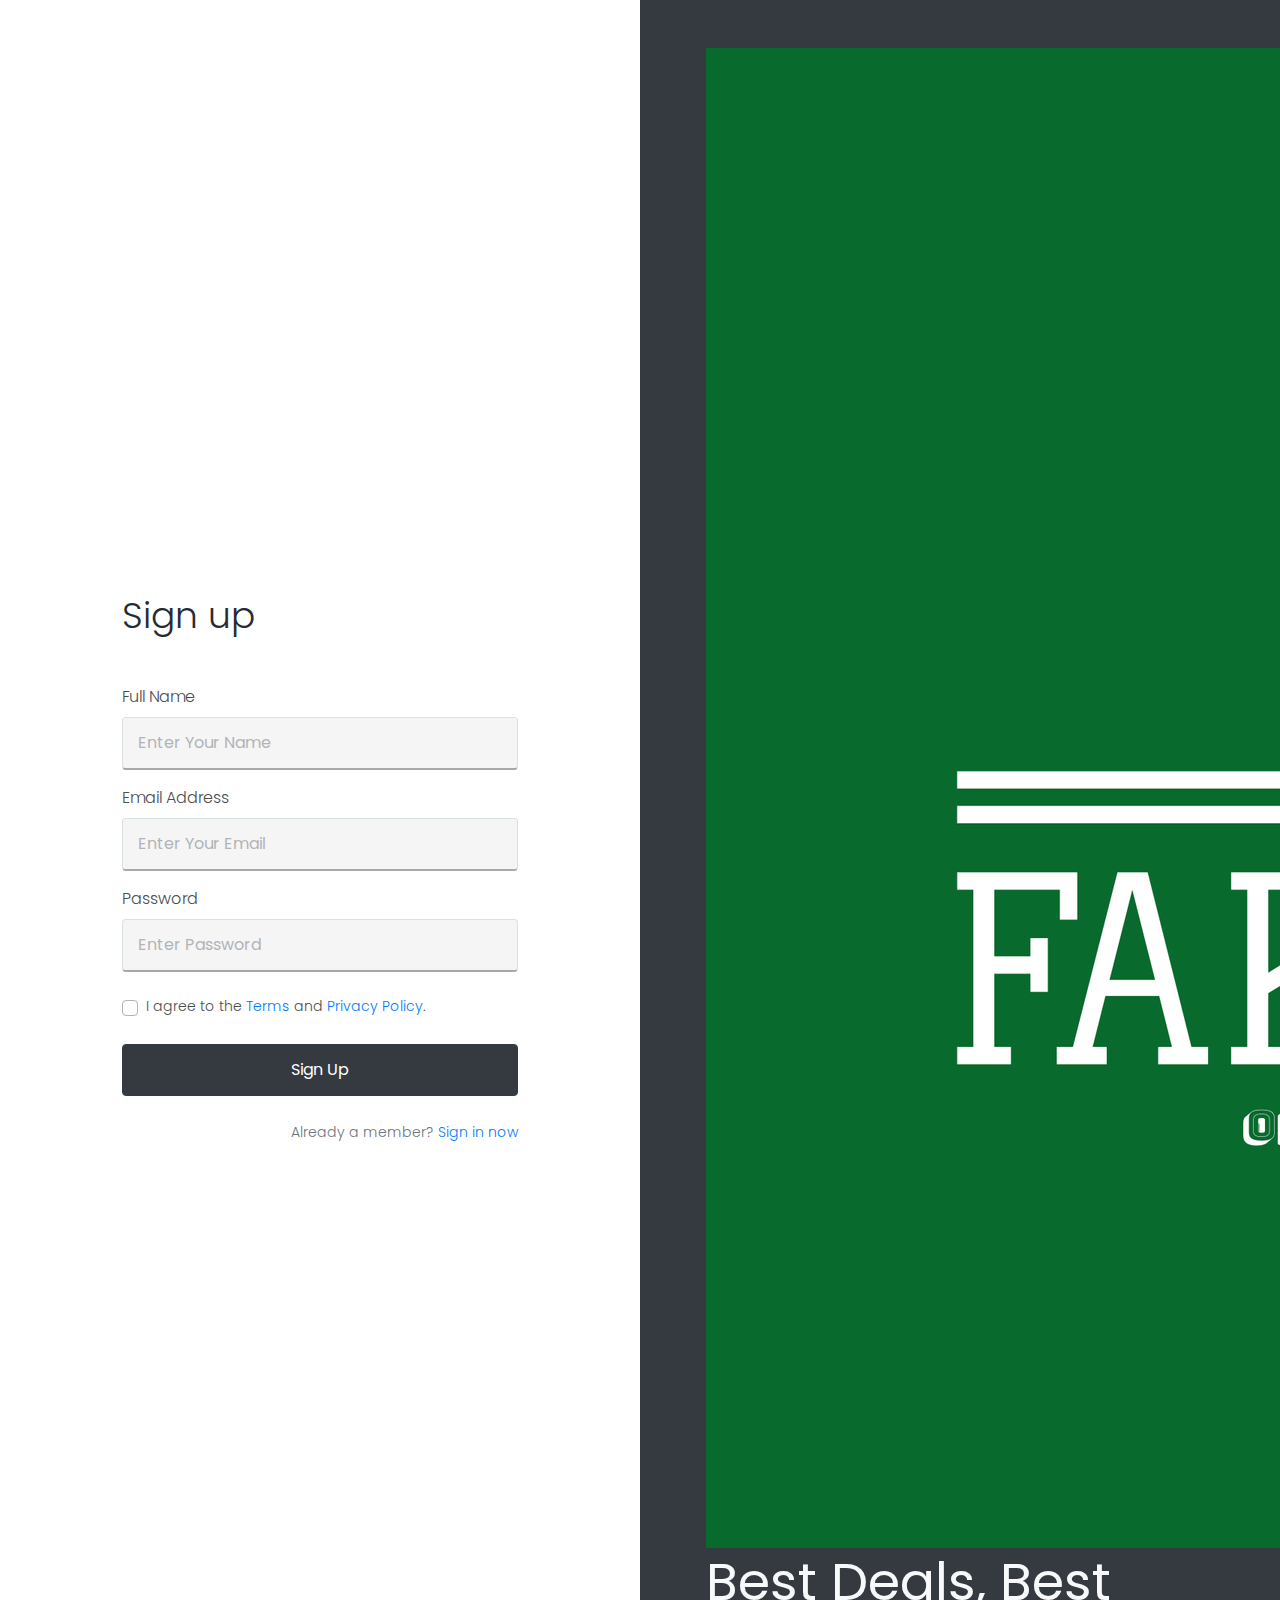
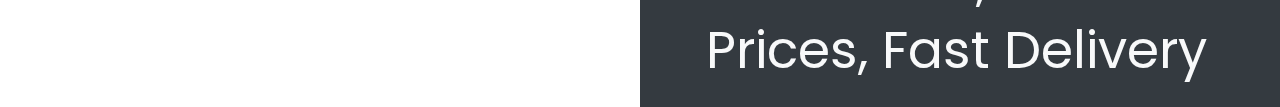
<file: register.html>
<html lang="en"><head>
    <meta charset="UTF-8">
    <meta http-equiv="X-UA-Compatible" content="IE=edge">
    <meta name="viewport" content="width=device-width, initial-scale=1, minimum-scale=1.0, shrink-to-fit=no">
    <link href="images/favicon.png" rel="icon">
    <title>Oxyy - Login and Register Form Html Template</title>
    <meta name="description" content="Login and Register Form Html Template">
    <meta name="author" content="harnishdesign.net">
    
    <!-- Web Fonts
    ========================= -->
    <link rel="stylesheet" href="https://fonts.googleapis.com/css?family=Poppins:100,200,300,400,500,600,700,800,900" type="text/css">
    
    <!-- Stylesheet
    ========================= -->
    <link rel="stylesheet" type="text/css" href="https://stackpath.bootstrapcdn.com/bootstrap/4.5.2/css/bootstrap.min.css">
    <link rel="stylesheet" type="text/css" href="https://stackpath.bootstrapcdn.com/font-awesome/4.7.0/css/font-awesome.min.css">
    <link rel="stylesheet" type="text/css" href="enhanced.css">
    <!-- Colors Css -->
    <link id="color-switcher" type="text/css" rel="stylesheet" href="#">
    </head>
    <body>
    <div id="main-wrapper" class="oxyy-login-register">
      <div class="container-fluid px-0">
        <div class="row no-gutters min-vh-100"> 
          <!-- Register Form
          ========================= -->
          <div class="col-md-6 d-flex flex-column align-items-center order-2 order-md-1">
            <div class="container pt-5">
              <div class="row">
                <div class="col-11 col-md-10 mx-auto">
                  
                </div>
              </div>
            </div>
            <div class="container my-auto py-5">
              <div class="row">
                <div class="col-11 col-md-10 col-lg-9 col-xl-8 mx-auto">
                  <h3 class="font-weight-300 text-9 mb-5">Sign up</h3>
                  <form id="registerForm" method="post">
                    <div class="form-group font-weight-300">
                      <label for="fullName">Full Name</label>
                      <input type="text" class="form-control bg-light" id="fullName" required="" placeholder="Enter Your Name">
                    </div>
                    <div class="form-group font-weight-300">
                      <label for="emailAddress">Email Address</label>
                      <input type="email" class="form-control bg-light" id="emailAddress" required="" placeholder="Enter Your Email">
                    </div>
                    <div class="form-group font-weight-300">
                      <label for="loginPassword">Password</label>
                      <input type="password" class="form-control bg-light" id="loginPassword" required="" placeholder="Enter Password">
                    </div>
                    <div class="form-group font-weight-300 mt-4">
                      <div class="form-check text-2 custom-control custom-checkbox">
                        <input id="agree" name="agree" class="custom-control-input" type="checkbox">
                        <label class="custom-control-label" for="agree">I agree to the <a href="#">Terms</a> and <a href="#">Privacy Policy</a>.</label>
                      </div>
                    </div>
                    <button class="btn btn-dark btn-block shadow-none font-weight-400 my-4" type="submit">Sign Up</button>
                  </form>
                  <p class="text-right text-2 text-muted font-weight-300">Already a member? <a class="btn-link font-weight-300" href="login-9.html">Sign in now</a></p>
                </div>
              </div>
            </div>
          </div>
          <!-- Register Form End --> 
          
          <!-- Welcome Text
          ========================= -->
          <div class="col-md-6 bg-dark order-1 order-md-2">
            <div class="container h-100 d-flex flex-column">
              <div class="row no-gutters">
                <div class="col-11 col-md-10 mx-auto">
                  <div class="logo mt-5 mb-5 mb-md-0"> <a class="d-flex" href="index.html" title="Oxyy"><img src="images/logo.png" alt="Oxyy"></a> </div>
                </div>
              </div>
              <div class="row no-gutters my-auto">
                <div class="col-11 col-md-10 mx-auto">
                  <h1 class="text-13 font-weight-400 mb-4 text-light">Best Deals, Best Prices, Fast Delivery</h1>
                </div>
              </div>
            </div>
          </div>
          
        </div>
      </div>
    </div>
    
     
    <script src="https://code.jquery.com/jquery-3.5.1.min.js" integrity="sha256-9/aliU8dGd2tb6OSsuzixeV4y/faTqgFtohetphbbj0=" crossorigin="anonymous"></script>
    <script src="https://stackpath.bootstrapcdn.com/bootstrap/4.5.2/js/bootstrap.min.js"></script> 
  
    </body></html>
</file>
<file: enhanced.css>
/*===========================================================
   Template Name: Oxyy - Login and Register Form Html Templates
   Author: Harnish Design
   Template URL: http://demo.harnishdesign.net/html/oxyy
   Author URL: https://themeforest.net/user/harnishdesign
   File Description : Main css file of the template
	
=================================================
  Table of Contents
=================================================
	1. Basic
	2. Helpers Classes
	3. Layouts
	4  Elements
		4.1 Hero Background
		4.2 Nav
		4.3 Tabs
		4.4 Video Play button
	5 Social Icons
	6 Extra
		6.1 Form
		6.2 Form Dark
		6.3 Form Border
		6.4 Form Border Light
		6.5 Vertical Multilple input group
		6.6 Other Bootstrap Specific
=======================================================*/
/* =================================== */
/*  1. Basic Style 
/* =================================== */
body, html {
    height: 100%;
  }
  
  body {
    background: #f1f3f6;
    color: #4c4d4d;
    font-family: "Poppins", sans-serif;
  }

input{
  border-bottom: solid 2px #00000057 !important;
}

  /*-------- Preloader --------*/
  
  @keyframes lds-ellipsis1 {
    0% {
      transform: scale(0);
    }
    100% {
      transform: scale(1);
    }
  }
  @keyframes lds-ellipsis3 {
    0% {
      transform: scale(1);
    }
    100% {
      transform: scale(0);
    }
  }
  @keyframes lds-ellipsis2 {
    0% {
      transform: translate(0, 0);
    }
    100% {
      transform: translate(24px, 0);
    }
  }
  form {
    padding: 0;
    margin: 0;
    display: inline;
  }
  
  img {
    vertical-align: inherit;
  }
  
  a, a:focus {
    color: #007bff;
    -webkit-transition: all 0.2s ease;
    transition: all 0.2s ease;
  }
  
  a:hover, a:active {
    color: #006adb;
    text-decoration: none;
    -webkit-transition: all 0.2s ease;
    transition: all 0.2s ease;
  }
  
  a:focus, a:active,
  .btn:active:focus,
  .btn:focus,
  button:focus,
  button:active {
    outline: none;
  }
  
  p {
    line-height: 1.8;
  }
  
  h1, h3 {
    color: #252b33;
    font-family: "Poppins", sans-serif;
  }
  
  /* =================================== */
  /*  2. Helpers Classes
  /* =================================== */
  /* Box Shadow */
  
  /* Border Radius */
  
  /* Border Size */
  
  /* Text Size */
  .oxyy-login-register .text-2 {
    font-size: 14px !important;
    font-size: 0.875rem !important;
  }
  .oxyy-login-register .text-9 {
    font-size: 36px !important;
    font-size: 2.25rem !important;
  }
  .oxyy-login-register .text-13 {
    font-size: 3.25rem !important;
  }
  @media (max-width: 1200px) {
    .oxyy-login-register .text-13 {
      font-size: calc(1.45rem + 2.4vw)  !important;
    }
  }
   .oxyy-login-register .text-13 {
    line-height: 1.3;
  }
  
  /* Line height */
  
  /* Font Weight */
  .oxyy-login-register .font-weight-300 {
    font-weight: 300 !important;
  }
  .oxyy-login-register .font-weight-400 {
    font-weight: 400 !important;
  }
  
  /* Opacity */
  
  /* Background light */
  
  /* Background Dark */
  .oxyy-login-register hr {
    border-top: 1px solid rgba(16, 85, 96, 0.1);
  }
  
  /* =================================== */
  /*  3. Layouts
  /* =================================== */
  #main-wrapper.oxyy-login-register {
    background: #fff;
  }
  @media (min-width: 1200px) {
    .oxyy-login-register .container {
      max-width: 1170px !important;
    }
  }
  
  /* =================================== */
  /*  4. Elements
  /* =================================== */
  /*=== 4.1 Hero Background ===*/
  
  /* 4.2 Nav */
  
  /*=== 4.3 Tabs ===*/
  
  /* 4.4 Video Play button */
  
  /* =================================== */
  /*  5. Social Icons
  /* =================================== */
  
  /* =================================== */
  /*  6. Extras
  /* =================================== */
  /* 6.1 Form */
  .oxyy-login-register .form-control {
    border-color: #dae1e3;
    font-size: 16px;
    color: #656565;
  }
  .oxyy-login-register .form-control.bg-light {
    background-color: #f5f5f6 !important;
  }
  .oxyy-login-register .form-control.border-light {
    border-color: #f5f5f6 !important;
  }
  .oxyy-login-register .form-control:not(.form-control-sm) {
    padding: .810rem .96rem;
    height: inherit;
  }
  .oxyy-login-register .form-control:focus {
    -webkit-box-shadow: 0 0 5px rgba(128, 189, 255, 0.5);
    box-shadow: 0 0 5px rgba(128, 189, 255, 0.5);
    border-color: #80bdff !important;
  }
  .oxyy-login-register .form-control::-webkit-input-placeholder {
    color: #b1b4b6;
  }
  .oxyy-login-register .form-control:-moz-placeholder {
    /* FF 4-18 */
    color: #b1b4b6;
  }
  .oxyy-login-register .form-control::-moz-placeholder {
    /* FF 19+ */
    color: #b1b4b6;
  }
  .oxyy-login-register .form-control:-ms-input-placeholder, .oxyy-login-register .form-control::-ms-input-placeholder {
    /* IE 10+ */
    color: #b1b4b6;
  }
  
  /* 6.2 Form Dark */
  
  /* 6.3 Form Border (Input with only bottom border)  */
  
  /* 6.4 Form Border Light (Input with only bottom border)  */
  
  /* 6.5 Vertical Multilple input group */
  
  /* 6.6 Other Bootstrap Specific */
  .oxyy-login-register .btn {
    padding: 0.8rem 2.6rem;
    font-weight: 500;
    -webkit-transition: all 0.5s ease;
    transition: all 0.5s ease;
  }
  .oxyy-login-register .btn-sm {
    padding: 0.5rem 1rem;
  }
  .oxyy-login-register .btn:not(.btn-link) {
    -webkit-box-shadow: 0px 5px 15px rgba(0, 0, 0, 0.15);
    box-shadow: 0px 5px 15px rgba(0, 0, 0, 0.15);
  }
  .oxyy-login-register .btn:not(.btn-link):hover {
    -webkit-box-shadow: 0px 5px 15px rgba(0, 0, 0, 0.3);
    box-shadow: 0px 5px 15px rgba(0, 0, 0, 0.3);
    -webkit-transition: all 0.5s ease;
    transition: all 0.5s ease;
  }
  @media (max-width: 575.98px) {
    .oxyy-login-register .btn:not(.btn-sm) {
      padding: .810rem 2rem;
    }
  }
   .oxyy-login-register .btn-link {
    color: #007bff !important;
  }
  .oxyy-login-register .btn-link:hover {
    color: #006adb !important;
  }
  
  .oxyy-login-register .custom-control-input:checked ~ .custom-control-label::before,
  .oxyy-login-register .custom-checkbox .custom-control-input:checked ~ .custom-control-label:before,
  .oxyy-login-register .custom-control-input:checked ~ .custom-control-label:before {
    background-color: #007bff;
    border-color: #007bff;
  }
</file>
